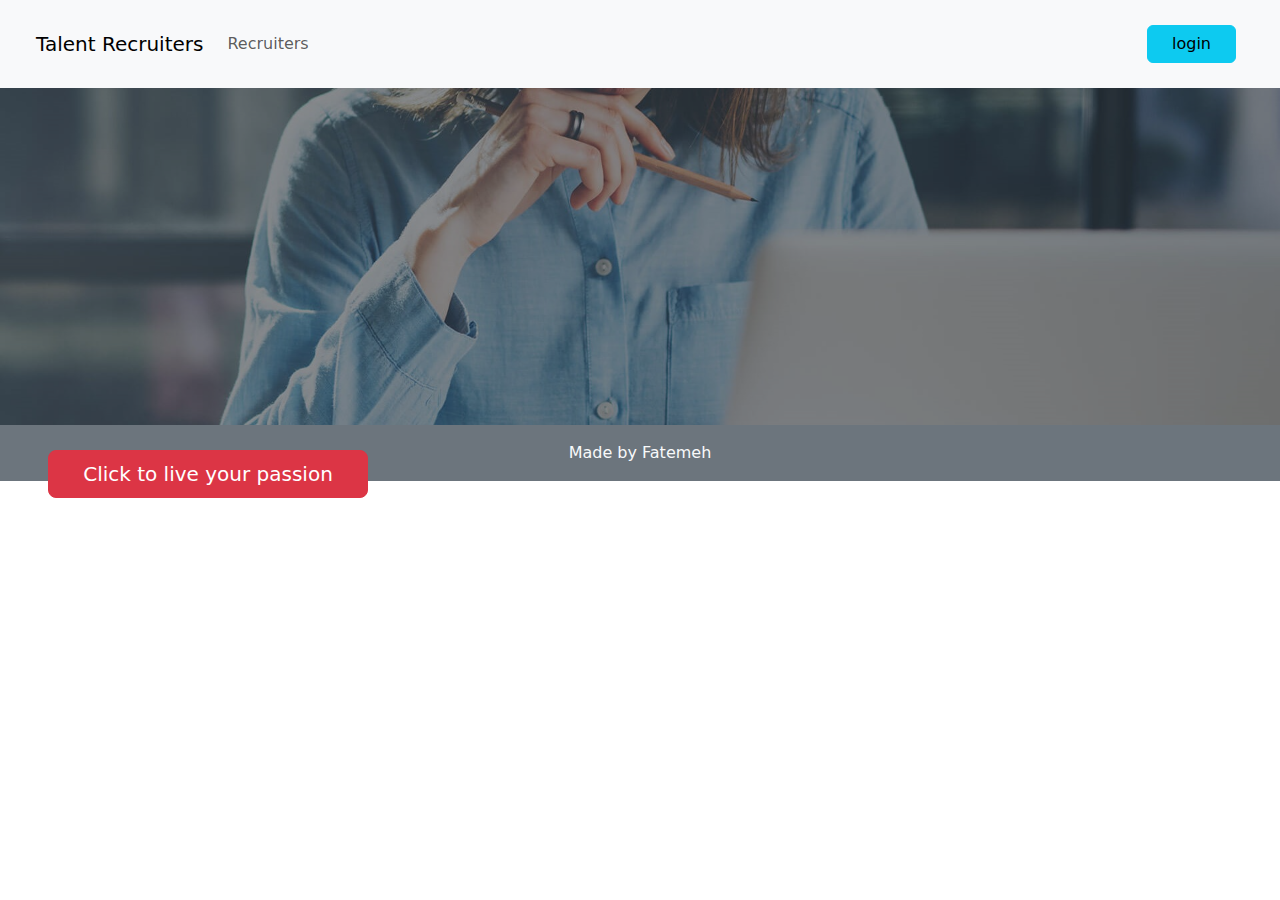
<file: index.html>
<!DOCTYPE html>
<html lang="en">
  <head>
    <meta charset="UTF-8" />
    <meta http-equiv="X-UA-Compatible" content="IE=edge" />
    <meta name="viewport" content="width=device-width, initial-scale=1.0" />
    <link rel="stylesheet" href="css/bootstrap.min.css" />
    <link rel="stylesheet" href="css/style.css" />
    <script src="js/bootstrap.min.js" defer></script>
    <!-- <script src="js/script.js" defer></script> -->
    <title>Talent Recruiters</title>
  </head>
  <!-- bg-light bg-gradient -->
  <body class="d-flex flex-column justify-content-between vh-75">
    <header>
      <nav class="navbar navbar-expand-lg bg-body-tertiary p-4 m-0">
        <div class="container-fluid">
          <button
            class="navbar-toggler"
            type="button"
            data-bs-toggle="collapse"
            data-bs-target="#navbarTogglerDemo01"
            aria-controls="navbarTogglerDemo01"
            aria-expanded="false"
            aria-label="Toggle navigation"
          >
            <span class="navbar-toggler-icon"></span>
          </button>
          <div class="collapse navbar-collapse" id="navbarTogglerDemo01">
            <a class="navbar-brand" href="index.html">Talent Recruiters</a>

            <ul class="navbar-nav me-auto mb-2 mb-lg-0">
              <li class="nav-item">
                <a class="nav-link" href="employmentCards.html">Recruiters</a>
              </li>
            </ul>

            <a href="login.html" class="btn btn-info me-2 px-4"> login </a>
            <!-- <a class="btn btn-outline-danger border-2 fw-semibold">
              +Post Job
            </a> -->
          </div>
        </div>
      </nav>
    </header>

    <main>
      <section>
        <section class="container-fluid p-0 bg-dark m-0" id="base-slide">
          <img
            src="img/plan.jpg"
            class="img-fluid w-100 d-block position-relative opacity-50"
            alt=""
          />
          <a href="employmentCards.html"
            class="btn btn-danger btn-lg w-25 position-absolute top-50 start-0 ms-5"
          >
            Click to live your passion
          </a>
        </section>
        <!-- tags -->
<!--         <section></section> -->
      </section>
    </main>
    <footer>
      <p class="text-center text-light bg-secondary p-3">
        Made by Fatemeh<i class="fa-solid fa-heart"></i>
      </p>
    </footer>
  </body>
</html>
</file>
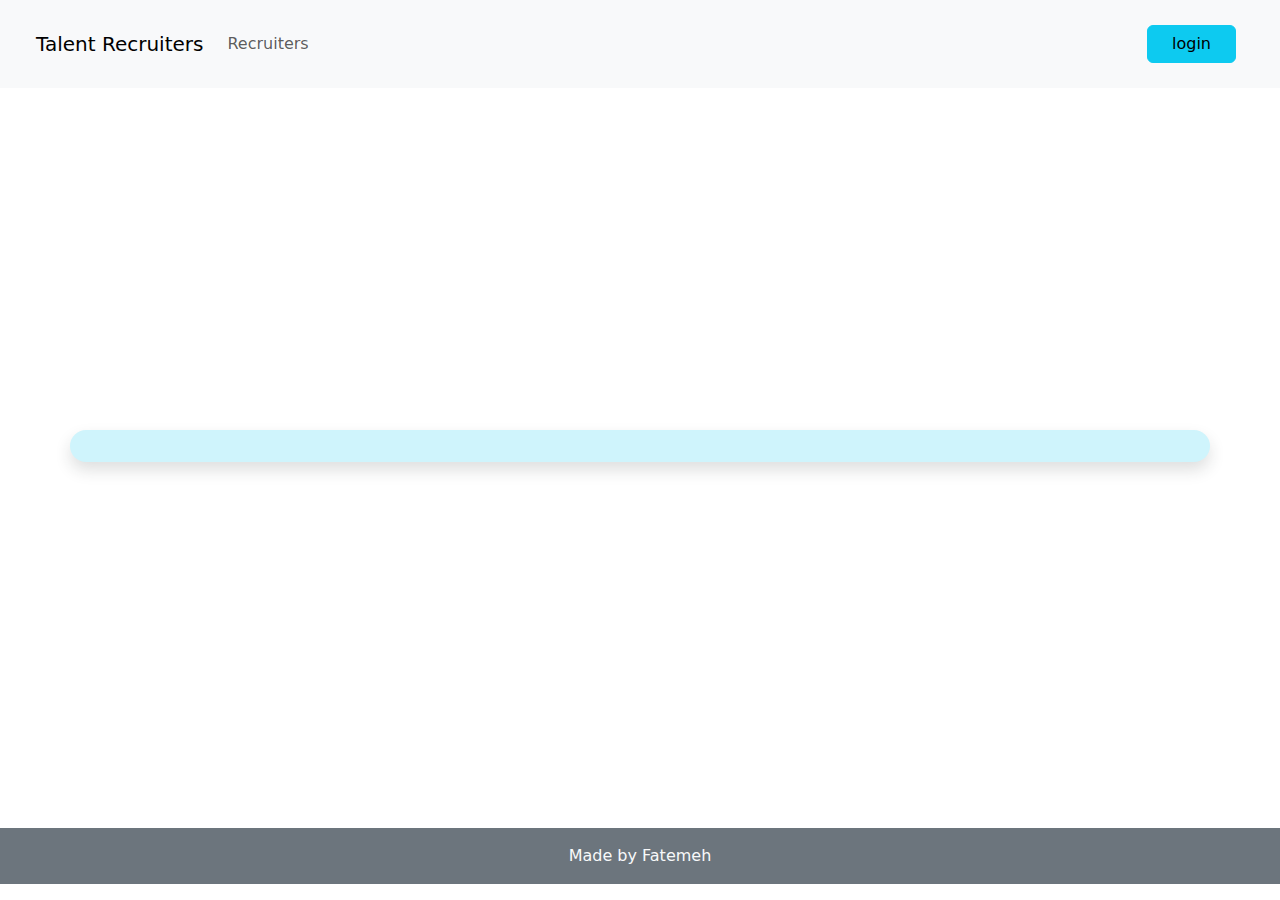
<file: employmentAd.html>
<!DOCTYPE html>
<html lang="en">
  <head>
    <meta charset="UTF-8" />
    <meta http-equiv="X-UA-Compatible" content="IE=edge" />
    <meta name="viewport" content="width=device-width, initial-scale=1.0" />

    <!-- <link rel="stylesheet" href="css/bootstrap.css.map" /> -->
    <link rel="stylesheet" href="css/bootstrap.min.css" />
    <link rel="stylesheet" href="css/style.css" />
    <script src="js/bootstrap.min.js" defer></script>
    <!-- <script src="js/bootstrap.min.js.map" defer></script> -->

    <!-- <script src="js/script.js" defer></script> -->
    <script src="js/employmentAd.js" defer></script>

    <title>Employment advertisement</title>
  </head>
  <!-- bg-light bg-gradient -->
  <body class="d-flex flex-column justify-content-between min-vh-100">
    <header>
      <nav class="navbar navbar-expand-lg bg-body-tertiary p-4 m-0">
        <div class="container-fluid">
          <button
            class="navbar-toggler"
            type="button"
            data-bs-toggle="collapse"
            data-bs-target="#navbarTogglerDemo01"
            aria-controls="navbarTogglerDemo01"
            aria-expanded="false"
            aria-label="Toggle navigation"
          >
            <span class="navbar-toggler-icon"></span>
          </button>
          <div class="collapse navbar-collapse" id="navbarTogglerDemo01">
            <a class="navbar-brand" href="index.html">Talent Recruiters</a>

            <ul class="navbar-nav me-auto mb-2 mb-lg-0">
              <li class="nav-item">
                <a class="nav-link" href="employmentCards.html">Recruiters</a>
              </li>
            </ul>

            <a href="login.html" class="btn btn-info me-2 px-4"> login </a>
            <!-- <a class="btn btn-outline-danger border-2 fw-semibold">
              +Post Job
            </a> -->
          </div>
        </div>
      </nav>
    </header>

    <main>
      <section
        id="employmentAd"
        class="container bg-info-subtle shadow rounded-4 p-3 mt-4 mb-5"
      ></section>
    </main>
    <footer>
      <p class="text-center text-light bg-secondary p-3">
        Made by Fatemeh<i class="fa-solid fa-heart"></i>
      </p>
    </footer>
  </body>
</html>
</file>
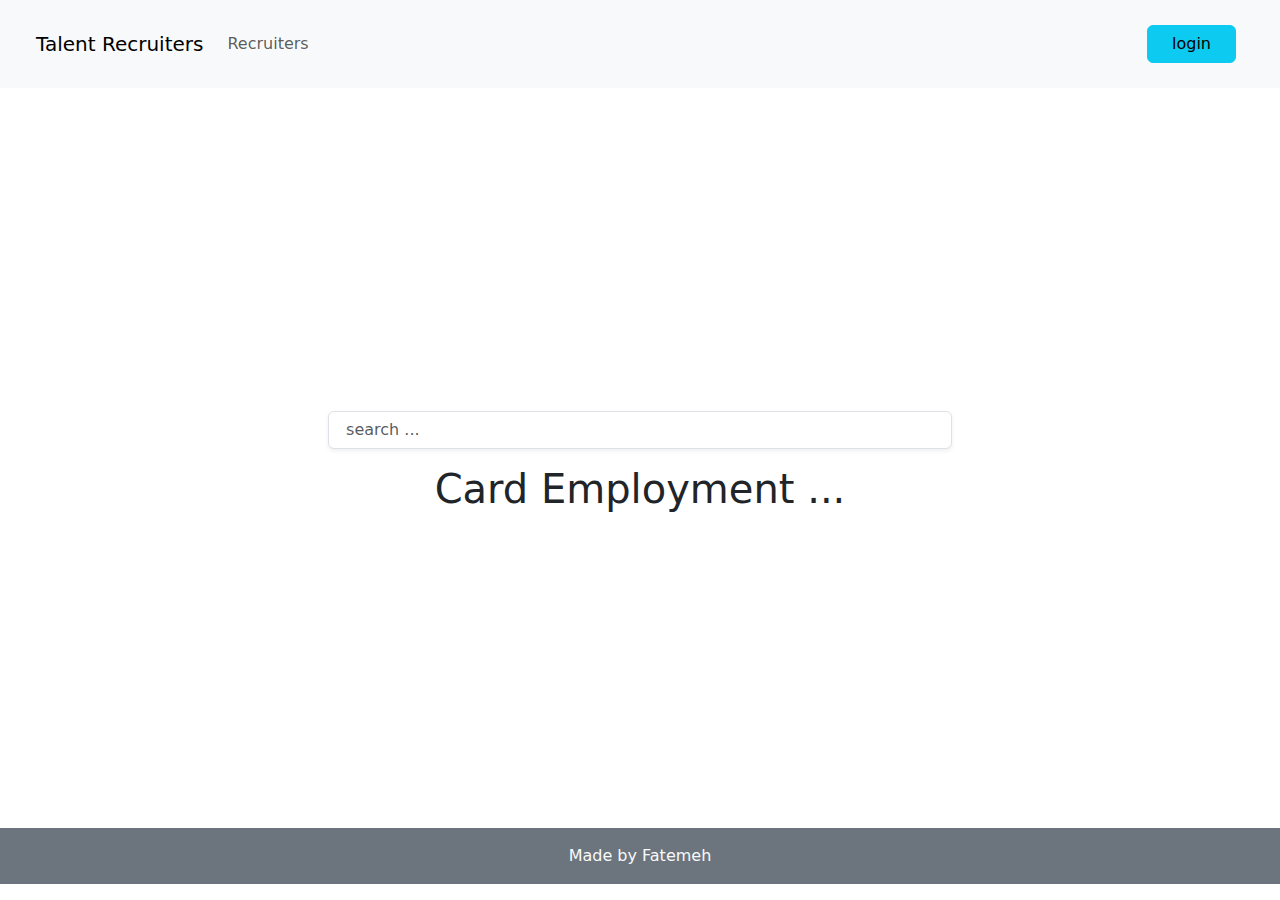
<file: employmentCards.html>
<!DOCTYPE html>
<html lang="en">
  <head>
    <meta charset="UTF-8" />
    <meta http-equiv="X-UA-Compatible" content="IE=edge" />
    <meta name="viewport" content="width=device-width, initial-scale=1.0" />
    <link rel="stylesheet" href="css/bootstrap.min.css" />
    <link rel="stylesheet" href="css/style.css" />
    <script src="js/bootstrap.min.js" defer></script>
    <script src="js/script.js" defer></script>
    <title>Recruitment ads</title>
  </head>
  <!-- bg-light bg-gradient -->
  <body class="d-flex flex-column justify-content-between vh-100">
    <header>
      <nav class="navbar navbar-expand-lg bg-body-tertiary p-4 m-0">
        <div class="container-fluid">
          <button
            class="navbar-toggler"
            type="button"
            data-bs-toggle="collapse"
            data-bs-target="#navbarTogglerDemo01"
            aria-controls="navbarTogglerDemo01"
            aria-expanded="false"
            aria-label="Toggle navigation"
          >
            <span class="navbar-toggler-icon"></span>
          </button>
          <div class="collapse navbar-collapse" id="navbarTogglerDemo01">
            <a class="navbar-brand" href="index.html">Talent Recruiters</a>

            <ul class="navbar-nav me-auto mb-2 mb-lg-0">
              <li class="nav-item">
                <a class="nav-link" href="employmentCards.html">Recruiters</a>
              </li>
            </ul>

            <a href="login.html" class="btn btn-info me-2 px-4"> login </a>
            <!-- <a class="btn btn-outline-danger border-2 fw-semibold">
              +Post Job
            </a> -->
          </div>
        </div>
      </nav>
    </header>
    <main>
      <section class="input-group d-flex justify-content-center p-3">
        <form class="w-50">
          <input
            type="search"
            name="search"
            id="search"
            class="form-control shadow-sm"
            placeholder=" search ..."
            aria-label="Sizing example input"
            aria-describedby="inputGroup-sizing-default"
          />
        </form>
      </section>
      <section id="container" class="container-fluid d-flex align-items-center justify-content-center flex-wrap">
        <h1>Card Employment ...</h1>
      </section>
    </main>
    <footer>
      <p class="text-center text-light bg-secondary p-3">
        Made by Fatemeh<i class="fa-solid fa-heart"></i>
      </p>
    </footer>
  </body>
</html>
</file>
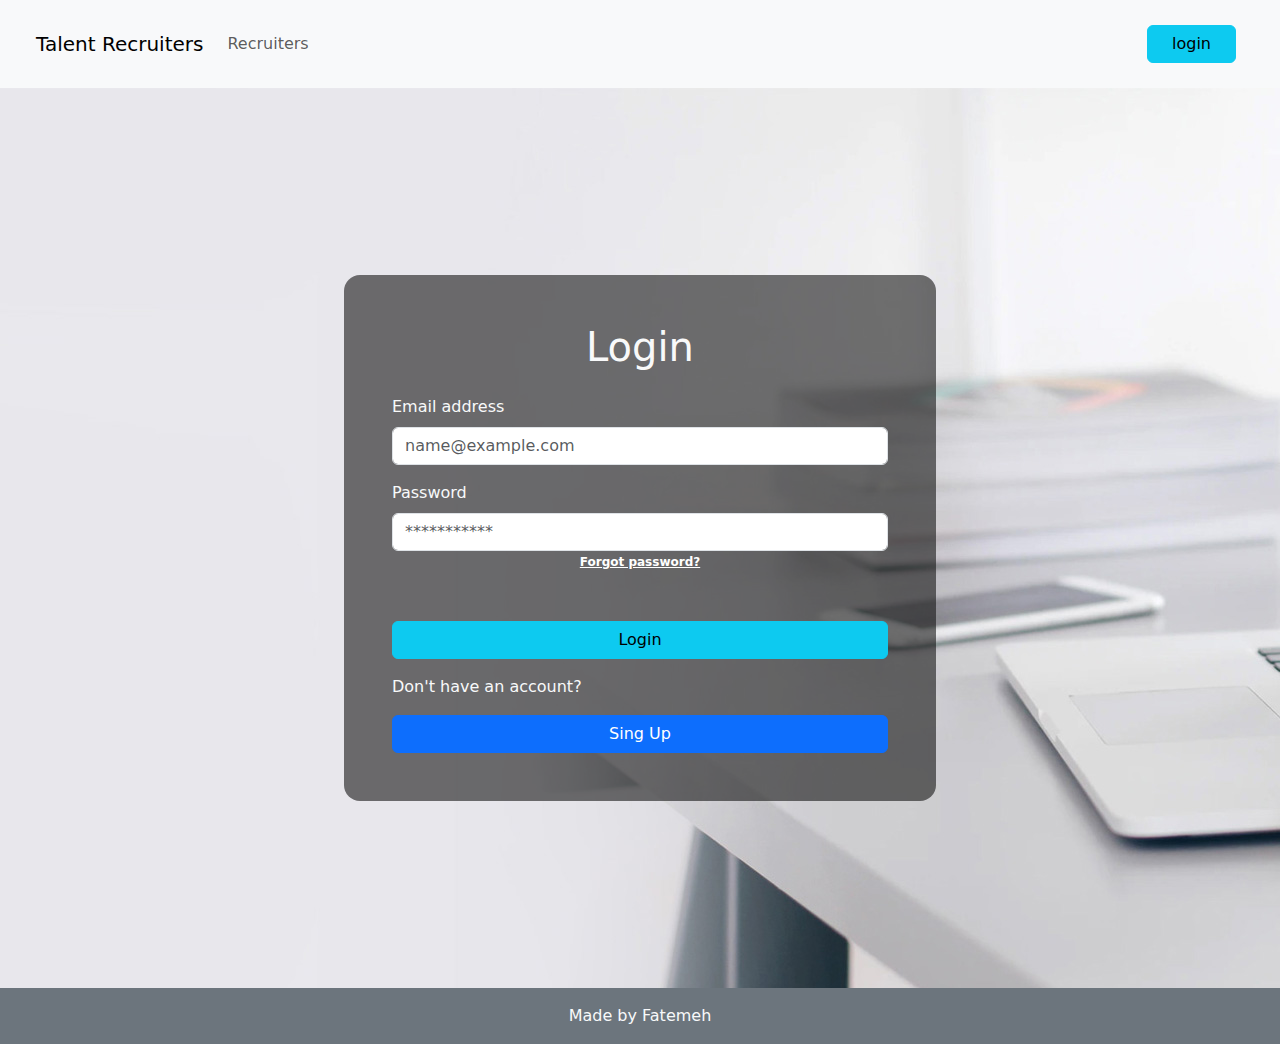
<file: login.html>
<!DOCTYPE html>
<html lang="en">
  <head>
    <meta charset="UTF-8" />
    <meta http-equiv="X-UA-Compatible" content="IE=edge" />
    <meta name="viewport" content="width=device-width, initial-scale=1.0" />
    <link rel="stylesheet" href="css/bootstrap.min.css" />
    <link rel="stylesheet" href="css/style.css" />
    <script src="js/bootstrap.min.js" defer></script>
    <!-- <script src="js/script.js" defer></script> -->
    <script src="js/login.js" defer></script>

    <title>Login</title>
  </head>
  <!-- bg-light bg-gradient -->
  <body class="d-flex flex-column justify-content-between vh-75">
    <header>
      <nav class="navbar navbar-expand-lg bg-body-tertiary p-4 m-0">
        <div class="container-fluid">
          <button
            class="navbar-toggler"
            type="button"
            data-bs-toggle="collapse"
            data-bs-target="#navbarTogglerDemo01"
            aria-controls="navbarTogglerDemo01"
            aria-expanded="false"
            aria-label="Toggle navigation"
          >
            <span class="navbar-toggler-icon"></span>
          </button>
          <div class="collapse navbar-collapse" id="navbarTogglerDemo01">
            <a class="navbar-brand" href="index.html">Talent Recruiters</a>

            <ul class="navbar-nav me-auto mb-2 mb-lg-0">
              <li class="nav-item">
                <a class="nav-link" href="employmentCards.html">Recruiters</a>
              </li>
            </ul>

            <a href="login.html" class="btn btn-info me-2 px-4"> login </a>
            <!-- <a class="btn btn-outline-danger border-2 fw-semibold">
              +Post Job
            </a> -->
          </div>
        </div>
      </nav>
    </header>

    <main
      class="bgimg-login min-vh-100 d-flex align-items-center justify-content-center p-5"
    >
      <!-- Login Form -->
      <div
        id="box-login"
        class="w-50 row-login rounded-4 p-5 text-light align-items-center"
      >
        <h1 class="text-center">Login</h1>
        <form class="w-100">
          <label for="email" class="form-label mt-3">Email address</label>
          <input
            type="email"
            class="form-control"
            id="email"
            placeholder="name@example.com"
            required
          />

          <label for="password" class="form-label mt-3">Password</label>
          <input
            type="password"
            class="form-control"
            id="password"
            placeholder="***********"
            required
          />

          <a href="#" class="btn btn-link badge d-block">Forgot password?</a>
          <input
            type="submit"
            class="btn btn-info w-100 mt-5"
            value="Login"
            id="login"
          />
          <p class="mt-3">Don't have an account?</p>
          <input
            type="button"
            class="btn btn-primary w-100"
            value="Sing Up"
            id="singup"
          />
        </form>
      </div>

      <!-- Sing Up Form -->
      <div
        id="box-singup"
        class="m-auto w-50 row-login rounded-4 p-5 text-light align-items-center"
      >
        <h1 class="text-center">Sing Up</h1>
        <form class="w-100" id="form-sing">
          <label for="fullname" class="form-label mt-3">Full Name</label>
          <input
            type="text"
            class="form-control"
            id="fullname"
            placeholder="Full Name"
            required
          />

          <label for="email-sing" class="form-label mt-3">Email address</label>
          <input
            type="email"
            class="form-control"
            id="email-sing"
            placeholder="name@example.com"
            required
          />

          <label for="pass-sing" class="form-label mt-3">Password</label>
          <input
            type="password"
            class="form-control"
            id="pass-sing"
            placeholder="***********"
            required
          />

         <!-- <label for="repeat-pass" class="form-label mt-3"
            >Repeat password</label
          >
           <input
            type="password"
            class="form-control"
            id="repeat-pass"
            placeholder="***********"
            required
          />
          <p id="invalid-pass" class="text-danger h6 d-block">
            Invalid password !!!
          </p> -->

          <input
            type="submit"
            class="btn btn-primary w-100 mt-5"
            value="Sing Up"
            id="singup"
          />
        </form>
      </div>
    </main>
    <footer>
      <p class="text-center text-light bg-secondary p-3">
        Made by Fatemeh<i class="fa-solid fa-heart"></i>
      </p>
    </footer>
  </body>
</html>
</file>
<file: css/style.css>
#base-slide {
  /* background-image: url("../img/ewwe.jpg"); */
}
.bgimg-login {
  background-image: url('../img/ewwe2.jpg');
}
.bgimg-login .row-login {
  background-color: rgba(19, 19, 19, 0.593);
}
</file>
